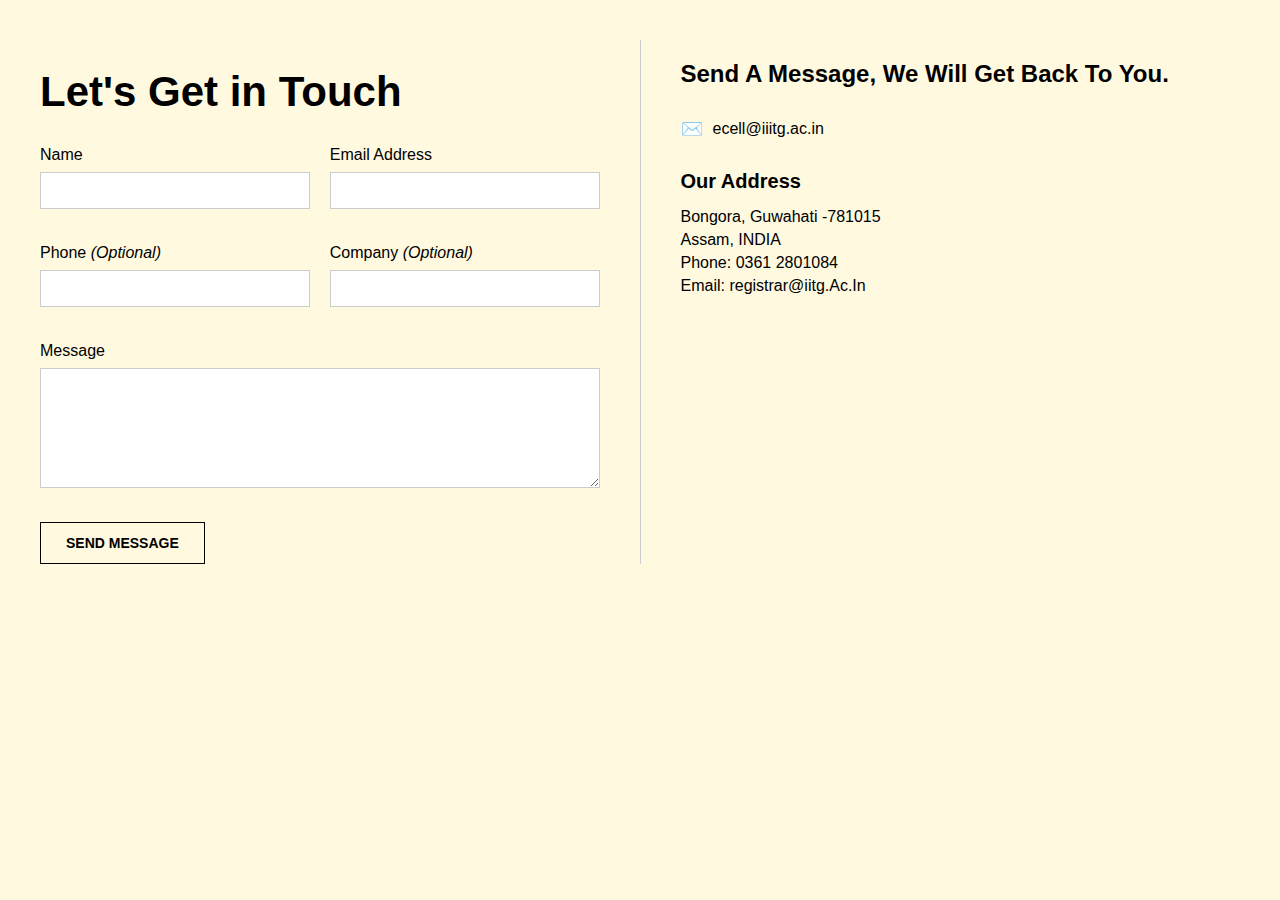
<file: contact-form.html>
<!DOCTYPE html>
<html lang="en">
<head>
    <meta charset="UTF-8">
    <meta name="viewport" content="width=device-width, initial-scale=1.0">
    <title>Contact Form</title>
    <style>
        /* ContactForm.css */
        body {
            font-family: Arial, sans-serif;
            margin: 0;
            padding: 0;
            background-color: #fff9e0; /* Light yellow background */
        }

        .contact-wrapper {
            display: flex;
            padding: 40px;
            max-width: 1200px;
            margin: 0 auto;
        }

        .contact-form-container {
            flex: 1;
            padding-right: 40px;
            border-right: 1px solid #ccc;
        }

        .contact-info-container {
            flex: 1;
            padding-left: 40px;
        }

        h1 {
            font-size: 42px;
            font-weight: bold;
            margin-bottom: 30px;
            color: #000;
        }

        h2 {
            font-size: 24px;
            margin-bottom: 30px;
        }

        h3 {
            margin-top: 30px;
            margin-bottom: 15px;
            font-size: 20px;
        }

        .form-row {
            display: flex;
            gap: 20px;
            margin-bottom: 15px;
        }

        .form-group {
            flex: 1;
            margin-bottom: 20px;
        }

        .message-group {
            margin-bottom: 30px;
        }

        label {
            display: block;
            margin-bottom: 8px;
            font-weight: normal;
        }

        .optional {
            font-weight: normal;
            font-style: italic;
        }

        input, textarea {
            width: 100%;
            padding: 10px;
            border: 1px solid #ccc;
            border-radius: 0;
            background-color: #fff;
            box-sizing: border-box;
        }

        textarea {
            height: 120px;
            resize: vertical;
        }

        .send-message-btn {
            background-color: transparent;
            color: #000;
            border: 1px solid #000;
            padding: 12px 25px;
            font-size: 14px;
            cursor: pointer;
            font-weight: bold;
            transition: all 0.3s;
        }

        .send-message-btn:hover {
            background-color: #000;
            color: #fff;
        }

        .contact-info {
            margin-bottom: 30px;
        }

        .info-item {
            display: flex;
            align-items: center;
            margin-bottom: 15px;
        }

        .icon {
            margin-right: 10px;
            font-size: 18px;
        }

        .address-section p {
            margin: 5px 0;
        }

        .thank-you-message {
            font-size: 18px;
            margin-top: 20px;
        }

        /* Responsive styles */
        @media (max-width: 768px) {
            .contact-wrapper {
                flex-direction: column;
                padding: 20px;
            }
            
            .contact-form-container {
                padding-right: 0;
                border-right: none;
                border-bottom: 1px solid #ccc;
                padding-bottom: 30px;
                margin-bottom: 30px;
            }
            
            .contact-info-container {
                padding-left: 0;
            }
            
            .form-row {
                flex-direction: column;
                gap: 0;
            }
        }
    </style>
</head>
<body>
    <div class="contact-wrapper">
        <div class="contact-form-container">
            <h1>Let's Get in Touch</h1>
            
            <div id="thank-you-message" class="thank-you-message" style="display: none;">
                Thank you! Your message has been sent.
            </div>
            
            <form id="contact-form">
                <div class="form-row">
                    <div class="form-group">
                        <label for="name">Name</label>
                        <input type="text" id="name" name="name" required>
                    </div>

                    <div class="form-group">
                        <label for="email">Email Address</label>
                        <input type="email" id="email" name="email" required>
                    </div>
                </div>

                <div class="form-row">
                    <div class="form-group">
                        <label for="phone">Phone <span class="optional">(Optional)</span></label>
                        <input type="tel" id="phone" name="phone">
                    </div>

                    <div class="form-group">
                        <label for="company">Company <span class="optional">(Optional)</span></label>
                        <input type="text" id="company" name="company">
                    </div>
                </div>

                <div class="form-group message-group">
                    <label for="message">Message</label>
                    <textarea id="message" name="message" required></textarea>
                </div>

                <button type="submit" class="send-message-btn">SEND MESSAGE</button>
            </form>
        </div>

        <div class="contact-info-container">
            <h2>Send A Message, We Will Get Back To You.</h2>

            <div class="contact-info">
                <div class="info-item">
                    <span class="icon">✉️</span>
                    <span class="text">ecell@iiitg.ac.in</span>
                </div>
            </div>

            <div class="address-section">
                <h3>Our Address</h3>
                <p>Bongora, Guwahati -781015</p>
                <p>Assam, INDIA</p>
                <p>Phone: 0361 2801084</p>
                <p>Email: registrar@iitg.Ac.In</p>
            </div>
        </div>

        <!-- Hidden iframe to prevent redirection -->
        <iframe name="hidden_iframe" style="display: none;"></iframe>
    </div>

    <script>
        // Form handling script
        document.addEventListener('DOMContentLoaded', function() {
            const contactForm = document.getElementById('contact-form');
            const thankYouMessage = document.getElementById('thank-you-message');
            
            // Google Form URL and entry IDs
            const GOOGLE_FORM_URL = 'https://docs.google.com/forms/d/e/1FAIpQLSflGN9sE_2bnEMfadxxnhPtqOoCqNvkM3bvzeEbEetpbhQFqA/formResponse';
            const INPUT_NAMES = {
                name: "entry.1548877943",
                email: "entry.98171686",
                phone: "entry.506744197",
                company: "entry.733658251",
                message: "entry.1033800333"
            };

            contactForm.addEventListener('submit', function(e) {
                e.preventDefault();
                
                // Create a hidden form to submit to Google Forms
                const form = document.createElement('form');
                form.method = 'POST';
                form.action = GOOGLE_FORM_URL;
                form.target = 'hidden_iframe'; // Prevents page reload
                
                // Get all form input values
                const formData = {
                    name: document.getElementById('name').value,
                    email: document.getElementById('email').value,
                    phone: document.getElementById('phone').value,
                    company: document.getElementById('company').value,
                    message: document.getElementById('message').value
                };
                
                // Append hidden input fields with Google Form entry IDs
                Object.keys(INPUT_NAMES).forEach(key => {
                    const input = document.createElement('input');
                    input.type = 'hidden';
                    input.name = INPUT_NAMES[key];
                    input.value = formData[key];
                    form.appendChild(input);
                });
                
                // Append the form to the body, submit it, and then remove it
                document.body.appendChild(form);
                form.submit();
                document.body.removeChild(form);
                
                // Show thank you message and hide the form
                contactForm.style.display = 'none';
                thankYouMessage.style.display = 'block';
            });
        });
    </script>
</body>
</html>
</file>
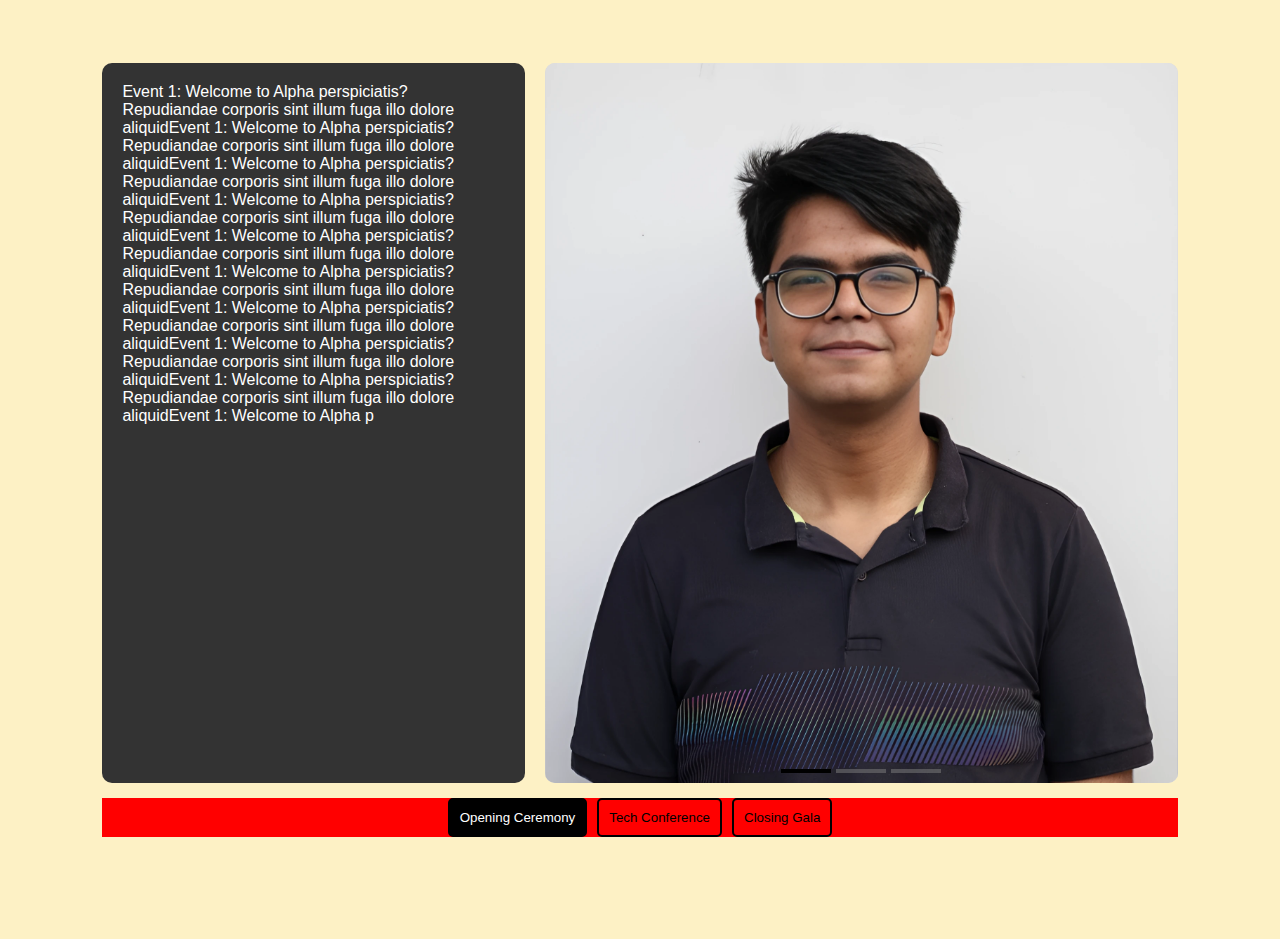
<file: slide copy.html>
<!DOCTYPE html>
<html lang="en">

<head>
   <meta charset="UTF-8">
   <meta name="viewport" content="width=device-width, initial-scale=1.0">
   <title>Event Slider</title>
   <style>
      * {
         box-sizing: border-box;
         margin: 0;
         padding: 0;
         font-family: Arial, sans-serif;
      }

      body {
         display: flex;
         justify-content: center;
         align-items: center;
         height: 100vh;
         background: #fdf1c5;
         flex-direction: column;
      }

      .event-contain {
         padding: 8vw;
      }

      /* Main Container */
      .container {
         height: 80vh;
         display: flex;
         gap: 20px;
         align-items: center;
      }

      /* Event Description */
      .event-description {
         width: 40%;
         padding: 20px;
         height: 100%;
         background: #333;
         color: white;
         border-radius: 10px;
         font-size: 16px;
      }

      /* Slider */
      .slider-container {
         position: relative;
         width: 60%;
         height: 80vh;
         overflow: hidden;
         border-radius: 10px;
         /* aspect-ratio: 16 / 9; */
         /* Fixed aspect ratio */
         background: #ddd;
      }

      .slides {
         display: flex;
         height: 100%;
         transition: transform 0.5s ease-in-out;
      }

      .slide {
         min-width: 100%;
         height: 100%;
      }

      .slide img {
         width: 100%;
         height: 100%;
         object-fit: cover;
      }

      /* Rectangular Dots - Now over the slider */
      .dots {
         position: absolute;
         bottom: 10px;
         left: 50%;
         transform: translateX(-50%);
         display: flex;
         gap: 5px;
      }

      .dot {
         width: 50px;
         height: 4px;
         background: gray;
         opacity: 0.5;
         transition: 0.3s;
         cursor: pointer;
      }

      .dot.active {
         opacity: 1;
         background: black;
      }

      /* Buttons */
      .buttons {
         display: flex;
         background-color: red;
         width: 100%;
         justify-content: center;
         gap: 10px;
         margin-top: 15px;
      }

      .slide-button {
         padding: 10px;
         border: 2px solid black;
         background: none;
         cursor: pointer;
         border-radius: 5px;
      }

      .slide-button.active {
         background: black;
         color: white;
      }
   </style>
</head>

<body>


   <div class="event-contain">
      <div class="container">
         <!-- Event Description -->
         <div class="event-description" id="eventText">Event 1: Welcome to Alpha</div>

         <!-- Image Slider -->
         <div class="slider-container">
            <div class="slides">
               <div class="slide"><img src="assets/images/team/em-3.webp" alt="Event 3"></div>
               <div class="slide"><img src="assets/images/team/em-1.webp" alt="Event 1"></div>
               <div class="slide"><img src="assets/images/team/em-2.webp" alt="Event 2"></div>
               <div class="slide"><img src="assets/images/team/em-3.webp" alt="Event 3"></div>
               <div class="slide"><img src="assets/images/team/em-1.webp" alt="Event 1"></div>
            </div>
            <div class="dots"></div>
         </div>
      </div>
      <!-- Navigation Buttons -->
      <div class="buttons"></div>
   </div>

   <!-- Main Container -->


   <script>
      const slides = document.querySelector(".slides");
      const dotsContainer = document.querySelector(".dots");
      const buttonsContainer = document.querySelector(".buttons");
      const eventText = document.getElementById("eventText");
      const totalSlides = 3; // Number of unique slides
      let currentIndex = 1;
      let autoSlideInterval;

      // Event Names & Descriptions
      const slideData = [
         { name: "Opening Ceremony", text: "Event 1: Welcome to Alpha perspiciatis? Repudiandae corporis sint illum fuga illo dolore aliquidEvent 1: Welcome to Alpha perspiciatis? Repudiandae corporis sint illum fuga illo dolore aliquidEvent 1: Welcome to Alpha perspiciatis? Repudiandae corporis sint illum fuga illo dolore aliquidEvent 1: Welcome to Alpha perspiciatis? Repudiandae corporis sint illum fuga illo dolore aliquidEvent 1: Welcome to Alpha perspiciatis? Repudiandae corporis sint illum fuga illo dolore aliquidEvent 1: Welcome to Alpha perspiciatis? Repudiandae corporis sint illum fuga illo dolore aliquidEvent 1: Welcome to Alpha perspiciatis? Repudiandae corporis sint illum fuga illo dolore aliquidEvent 1: Welcome to Alpha perspiciatis? Repudiandae corporis sint illum fuga illo dolore aliquidEvent 1: Welcome to Alpha perspiciatis? Repudiandae corporis sint illum fuga illo dolore aliquidEvent 1: Welcome to Alpha p" },
         { name: "Tech Conference", text: "Event 2: The Future of AI " },
         { name: "Closing Gala", text: "Event 3: Celebrating Success" }
      ];

      function startAutoSlide() {
         clearInterval(autoSlideInterval);
         autoSlideInterval = setInterval(nextSlide, 5000);
      }

      function updateSlider(instant = false) {
         slides.style.transition = instant ? "none" : "transform 0.5s ease-in-out";
         slides.style.transform = `translateX(-${currentIndex * 100}%)`;

         document.querySelectorAll(".dot").forEach((dot, index) => {
            dot.classList.toggle("active", index === (currentIndex - 1) % totalSlides);
         });

         document.querySelectorAll(".slide-button").forEach((button, index) => {
            button.classList.toggle("active", index === (currentIndex - 1) % totalSlides);
         });

         // Update Event Description
         eventText.textContent = slideData[(currentIndex - 1) % totalSlides].text;
      }

      function createControls() {
         for (let i = 0; i < totalSlides; i++) {
            const dot = document.createElement("div");
            dot.classList.add("dot");
            dot.addEventListener("click", () => {
               currentIndex = i + 1;
               updateSlider();
               startAutoSlide();
            });
            dotsContainer.appendChild(dot);

            const button = document.createElement("button");
            button.classList.add("slide-button");
            button.textContent = slideData[i].name;
            button.addEventListener("click", () => {
               currentIndex = i + 1;
               updateSlider();
               startAutoSlide();
            });
            buttonsContainer.appendChild(button);
         }
      }

      function nextSlide() {
         if (currentIndex >= totalSlides) {
            currentIndex++;
            updateSlider();
            setTimeout(() => {
               currentIndex = 1;
               updateSlider(true);
            }, 500);
         } else {
            currentIndex++;
            updateSlider();
         }
      }

      createControls();
      updateSlider(true);
      startAutoSlide();
   </script>

</body>

</html>
</file>
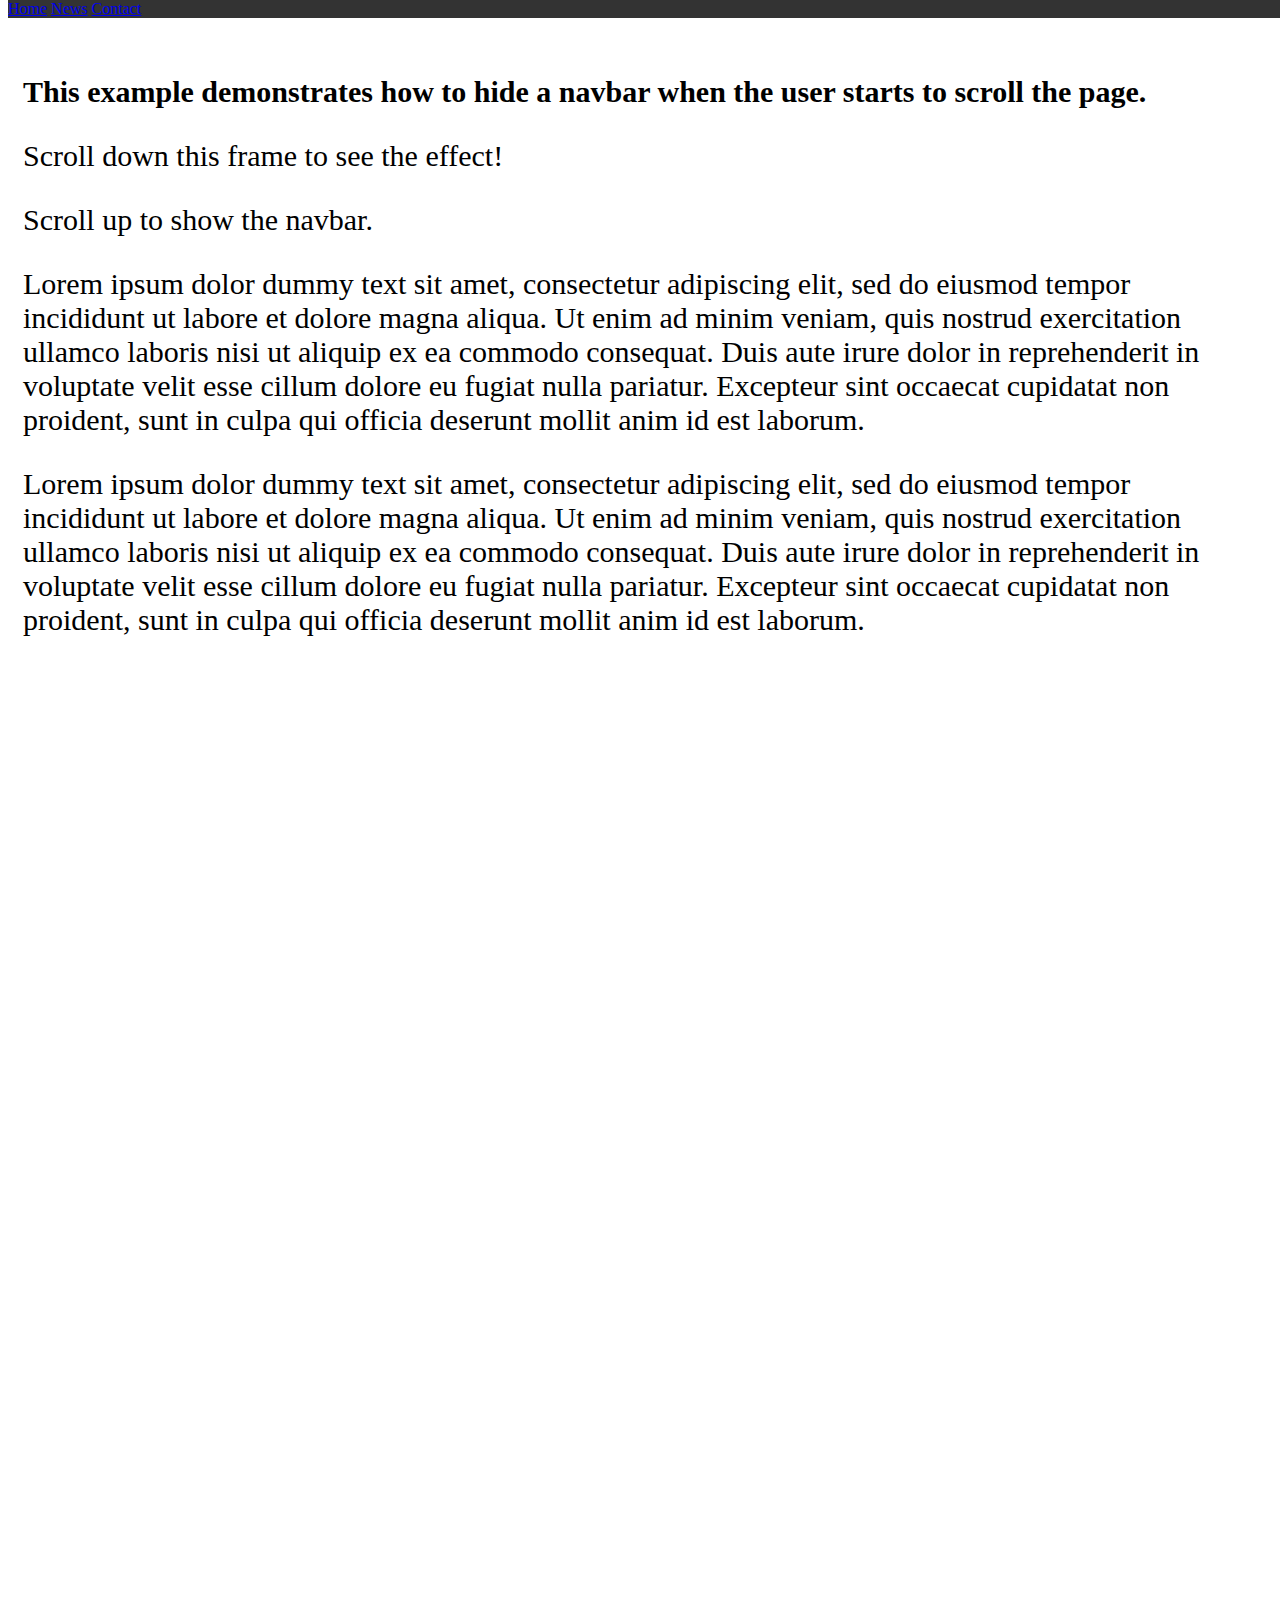
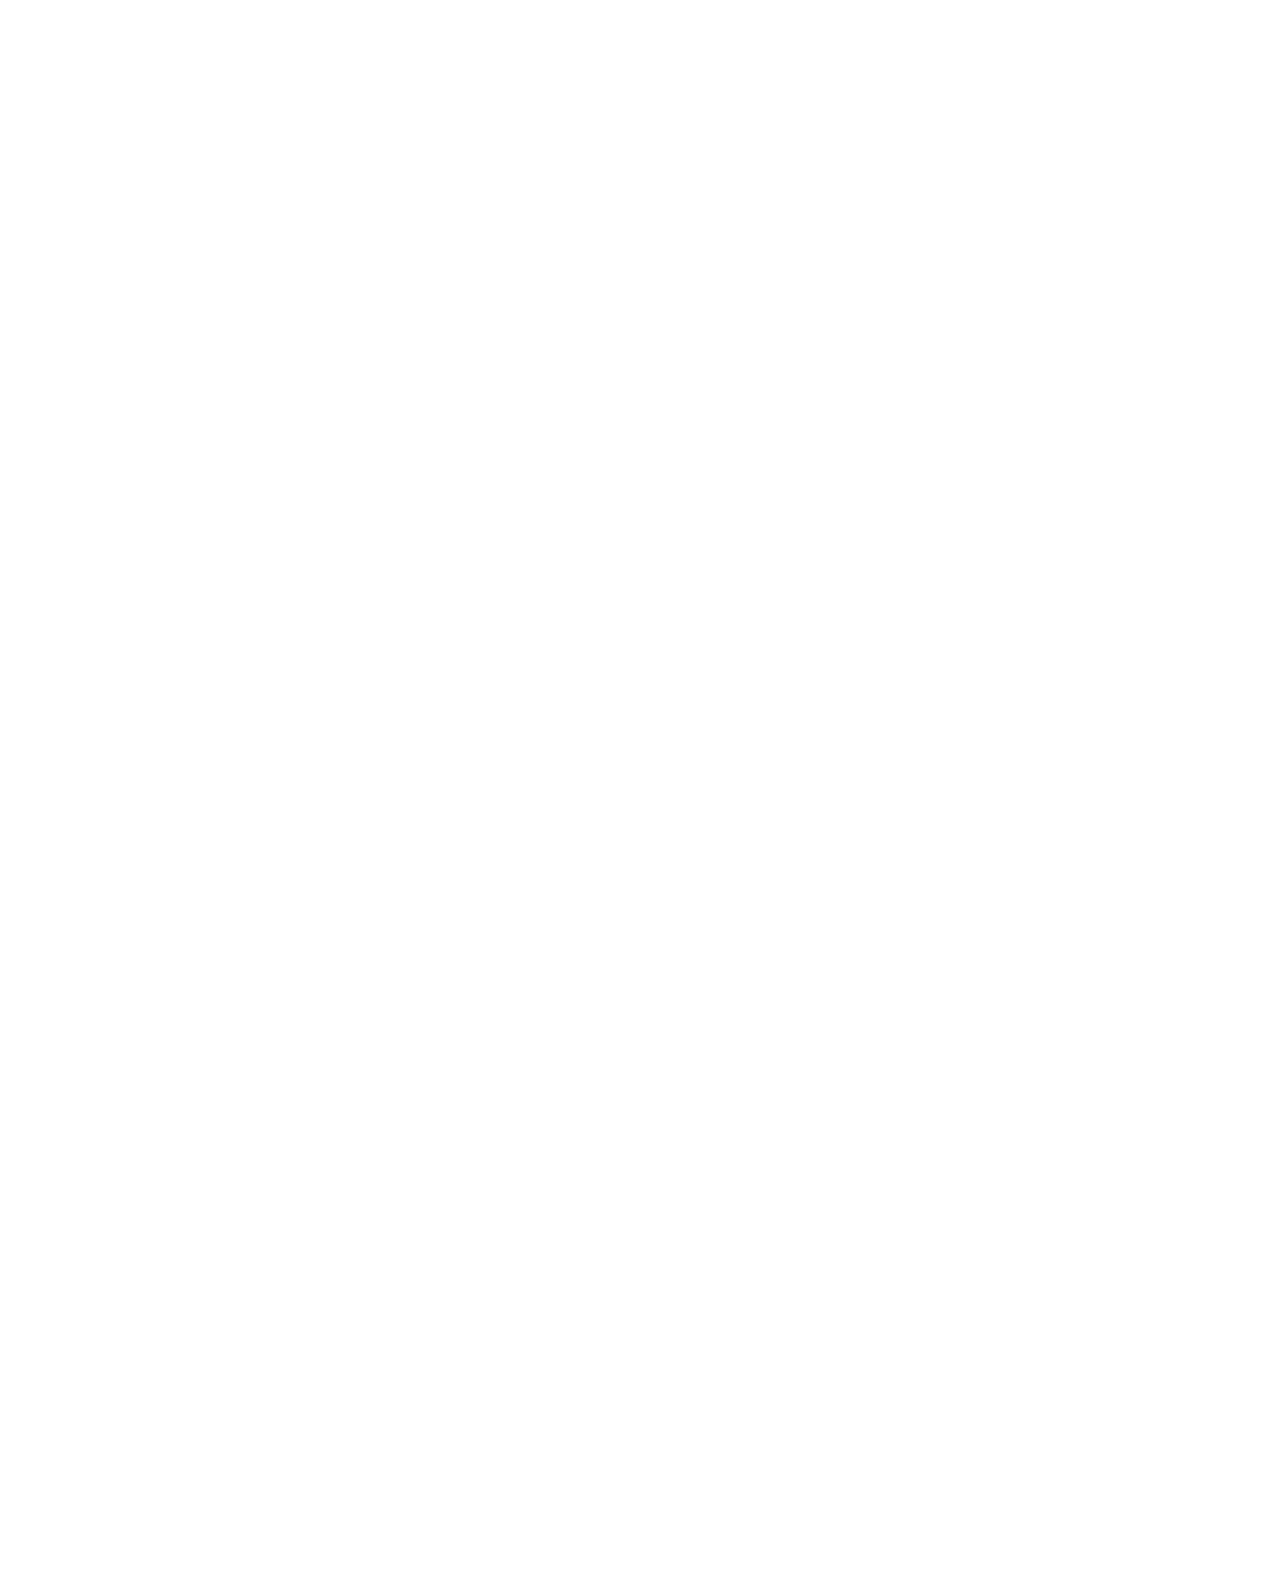
<file: test.html>
<!DOCTYPE html>
<html>

<head>
   <meta name="viewport" content="width=device-width, initial-scale=1">
   <style>
   
      #navbar {
         background-color: #333;
         position: fixed;
         top: 0;
         width: 100%;
         display: block;
         transition: top 0.3s;
      }
   </style>
</head>

<body>

   <div id="navbar">
      <a href="#home">Home</a>
      <a href="#news">News</a>
      <a href="#contact">Contact</a>
   </div>

   <div style="padding:15px 15px 2500px;font-size:30px;margin-top:30px;">
      <p><b>This example demonstrates how to hide a navbar when the user starts to scroll the page.</b></p>
      <p>Scroll down this frame to see the effect!</p>
      <p>Scroll up to show the navbar.</p>
      <p>Lorem ipsum dolor dummy text sit amet, consectetur adipiscing elit, sed do eiusmod tempor incididunt ut labore
         et dolore magna aliqua. Ut enim ad minim veniam, quis nostrud exercitation ullamco laboris nisi ut aliquip ex
         ea commodo consequat. Duis aute irure dolor in reprehenderit in voluptate velit esse cillum dolore eu fugiat
         nulla pariatur. Excepteur sint occaecat cupidatat non proident, sunt in culpa qui officia deserunt mollit anim
         id est laborum.</p>
      <p>Lorem ipsum dolor dummy text sit amet, consectetur adipiscing elit, sed do eiusmod tempor incididunt ut labore
         et dolore magna aliqua. Ut enim ad minim veniam, quis nostrud exercitation ullamco laboris nisi ut aliquip ex
         ea commodo consequat. Duis aute irure dolor in reprehenderit in voluptate velit esse cillum dolore eu fugiat
         nulla pariatur. Excepteur sint occaecat cupidatat non proident, sunt in culpa qui officia deserunt mollit anim
         id est laborum.</p>
   </div>

   <script>
      var prevScrollpos = window.pageYOffset;
      window.onscroll = function () {
         var currentScrollPos = window.pageYOffset;
         if (prevScrollpos > currentScrollPos) {
            document.getElementById("navbar").style.top = "0";
         } else {
            document.getElementById("navbar").style.top = "-50px";
         }
         prevScrollpos = currentScrollPos;
      }
   </script>

</body>

</html>
</file>
